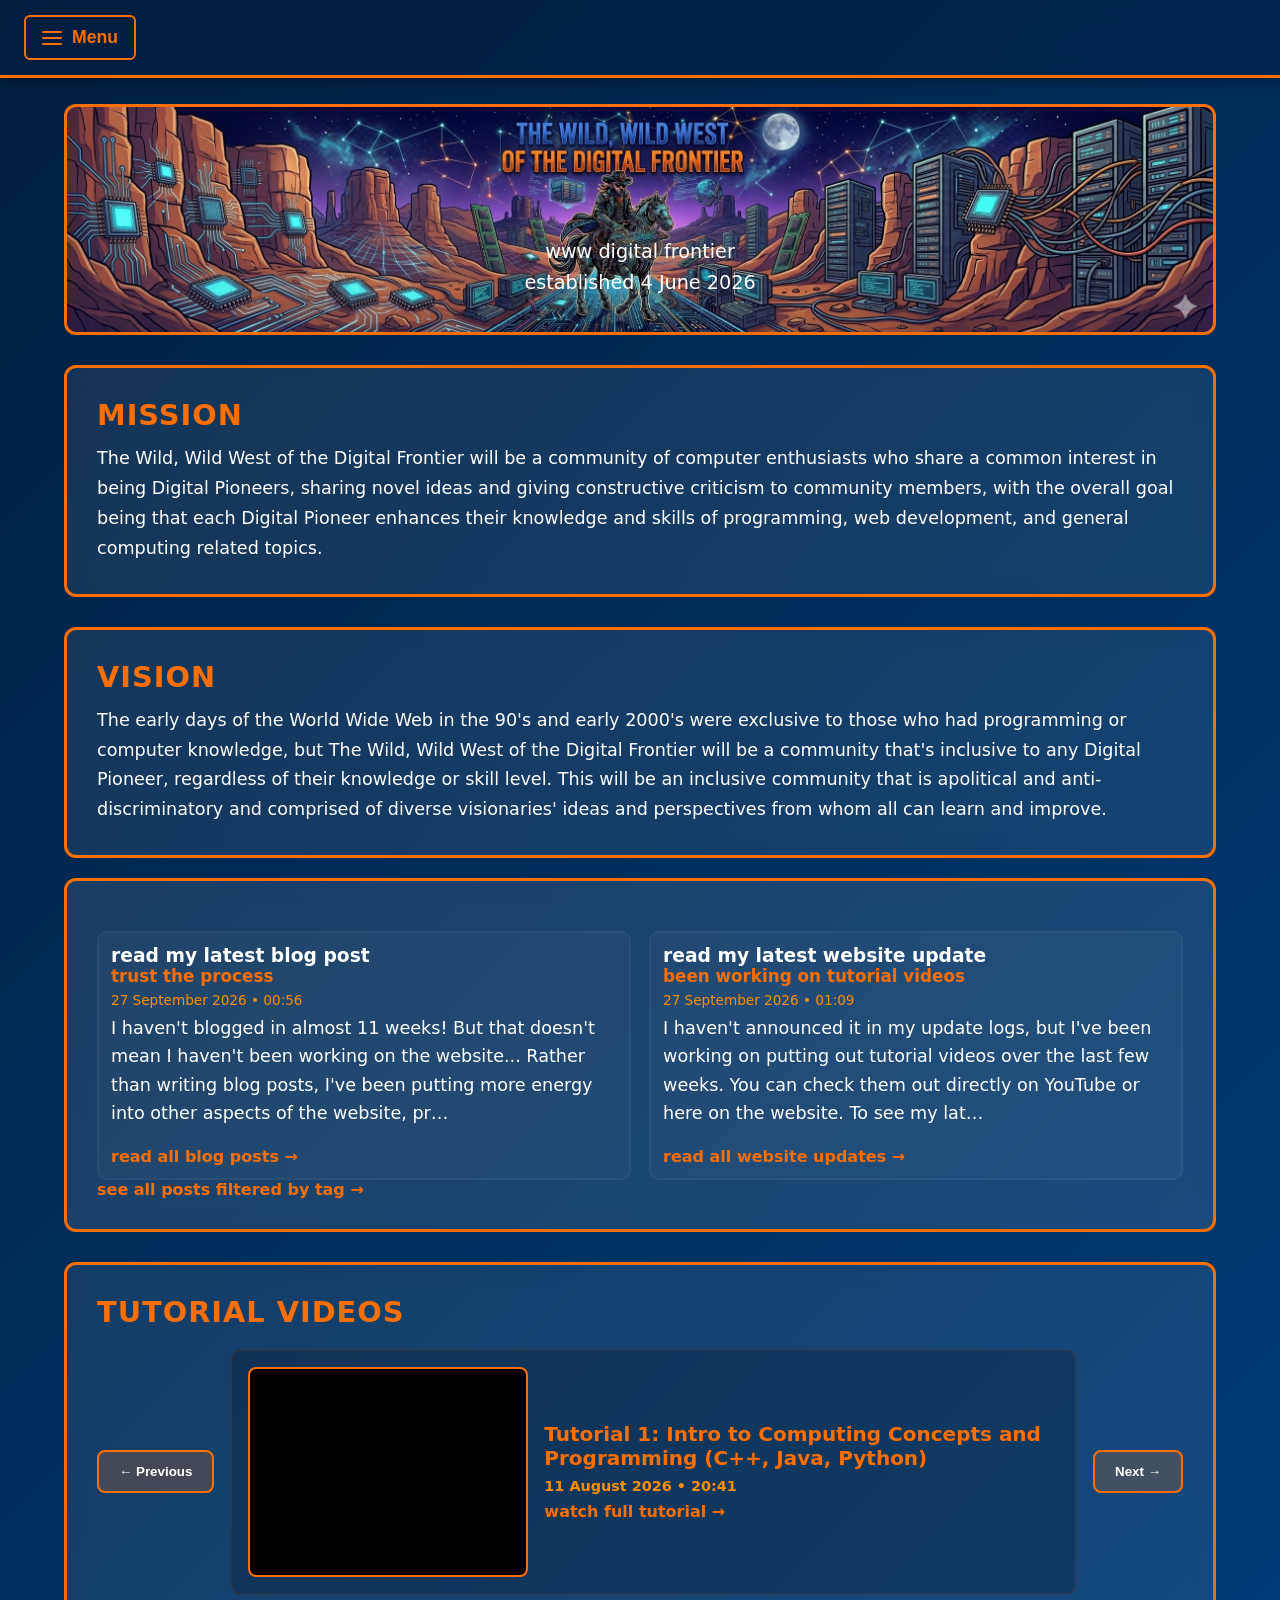
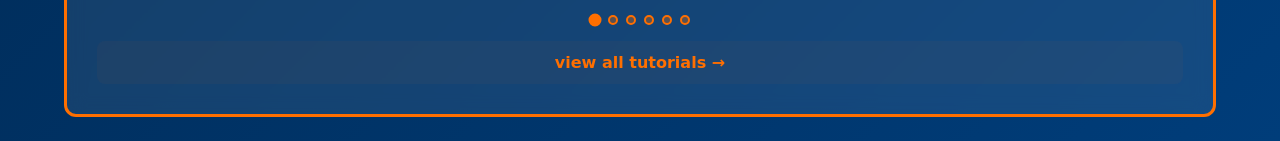
<file: index.html>
<!doctype html>
<html lang="en" data-beasties-container>
<head>
  <meta charset="utf-8">
  <title>www digital frontier</title>
  <base href="/">
  <meta name="viewport" content="width=device-width, initial-scale=1">
  <link rel="icon" type="image/x-icon" href="favicon.ico">
<style>*{margin:0;padding:0;box-sizing:border-box}body{font-family:system-ui,-apple-system,Segoe UI,Roboto,Helvetica Neue,Arial,sans-serif;background:linear-gradient(135deg,#001f3f,#003d7a);min-height:100vh;color:#fff}:root{--navy-blue:#001f3f;--light-navy:#003d7a;--orange:#ff6f00;--light-orange:#ff8f00;--white:#ffffff;--off-white:#f5f5f5;--border-color:#ff6f00}:root{--o:#ff6f00;--lo:#ff8f00;--w:#fff;--bgf:rgba(255,255,255,.02);--bf:rgba(255,111,0,.06);--ibg:rgba(0,0,0,.08) }</style><link rel="stylesheet" href="styles-GNKPW73X.css" media="print" onload="this.media='all'"><noscript><link rel="stylesheet" href="styles-GNKPW73X.css"></noscript></head>
<body>
  <app-root></app-root>
<script src="polyfills-5CFQRCPP.js" type="module"></script><script src="main-EEUKKR3K.js" type="module"></script></body>
</html>
</file>
<file: styles-GNKPW73X.css>
*{margin:0;padding:0;box-sizing:border-box}body{font-family:system-ui,-apple-system,Segoe UI,Roboto,Helvetica Neue,Arial,sans-serif;background:linear-gradient(135deg,#001f3f,#003d7a);min-height:100vh;color:#fff}:root{--navy-blue: #001f3f;--light-navy: #003d7a;--orange: #ff6f00;--light-orange: #ff8f00;--white: #ffffff;--off-white: #f5f5f5;--border-color: #ff6f00}a{color:var(--orange);text-decoration:underline}a:hover{color:var(--light-orange)}:root{--o: #ff6f00;--lo: #ff8f00;--w: #fff;--bgf: rgba(255,255,255,.02);--bf: rgba(255,111,0,.06);--ibg: rgba(0,0,0,.08) }.comments-section{margin-top:2rem;padding:1.25rem;background:linear-gradient(180deg,var(--bgf),rgba(255,255,255,.01));border:1px solid var(--bf);border-radius:10px;box-shadow:0 6px 18px #0000000a}.comments-section>h3{margin:0 0 .75rem;font-size:1.05rem;color:var(--o)}.comments-list{margin-bottom:1rem}.comment{padding:.75rem;margin:.5rem 0;background:linear-gradient(180deg,#ffffff03,#00000003);border-radius:8px;border:1px solid rgba(0,0,0,.04)}.comment header{display:flex;gap:.5rem;align-items:center;margin-bottom:.35rem}.comment-author{font-weight:700;color:var(--o);text-shadow:0 1px 0 rgba(255,255,255,.03)}.comment header time{margin-left:auto;color:var(--lo);font-weight:600;font-size:.85rem}.comment-content{margin:0;color:var(--w);line-height:1.45;white-space:pre-wrap;word-break:break-word;font-size:.95rem}.no-comments{color:#fff9;padding:.5rem 0;font-style:italic}.comment-form{margin-top:.75rem;display:grid;gap:.6rem}.form-row{display:flex;flex-direction:column;gap:.4rem}.form-row label{color:var(--w);font-weight:600;font-size:.95rem}.comment-form input[type=text],.comment-form textarea{width:100%;padding:.6rem .75rem;border-radius:8px;border:1px solid rgba(255,111,0,.15);background:var(--ibg);font-size:.95rem;color:var(--w);box-shadow:inset 0 1px #00000005}.comment-form input::placeholder,.comment-form textarea::placeholder{color:#ffffff80}.comment-form input:focus,.comment-form textarea:focus{outline:none;border-color:var(--o);box-shadow:0 0 10px #ff6f0024}.comment-form textarea{min-height:86px;resize:vertical}.form-actions{display:flex;gap:.6rem;align-items:center}.comment-form button[type=submit]{background:var(--o);color:#fff;padding:.6rem 1.2rem;border:0;border-radius:8px;cursor:pointer;font-weight:600;transition:transform .06s linear,box-shadow .08s ease;box-shadow:0 6px 20px #ff6f001f}.comment-form button[type=submit]:hover:not(:disabled){transform:translateY(-1px);box-shadow:0 10px 30px #ff6f0024}.comment-form button[type=submit]:disabled{opacity:.6;cursor:not-allowed;box-shadow:none}.form-error{color:var(--o);font-size:.9rem;margin-left:.4rem}@media(max-width:640px){.comment header{flex-direction:column;align-items:flex-start;gap:.25rem}.comment header time{margin-left:0}.form-actions{flex-direction:column;align-items:stretch}.comment-form button[type=submit]{width:100%}}
</file>
